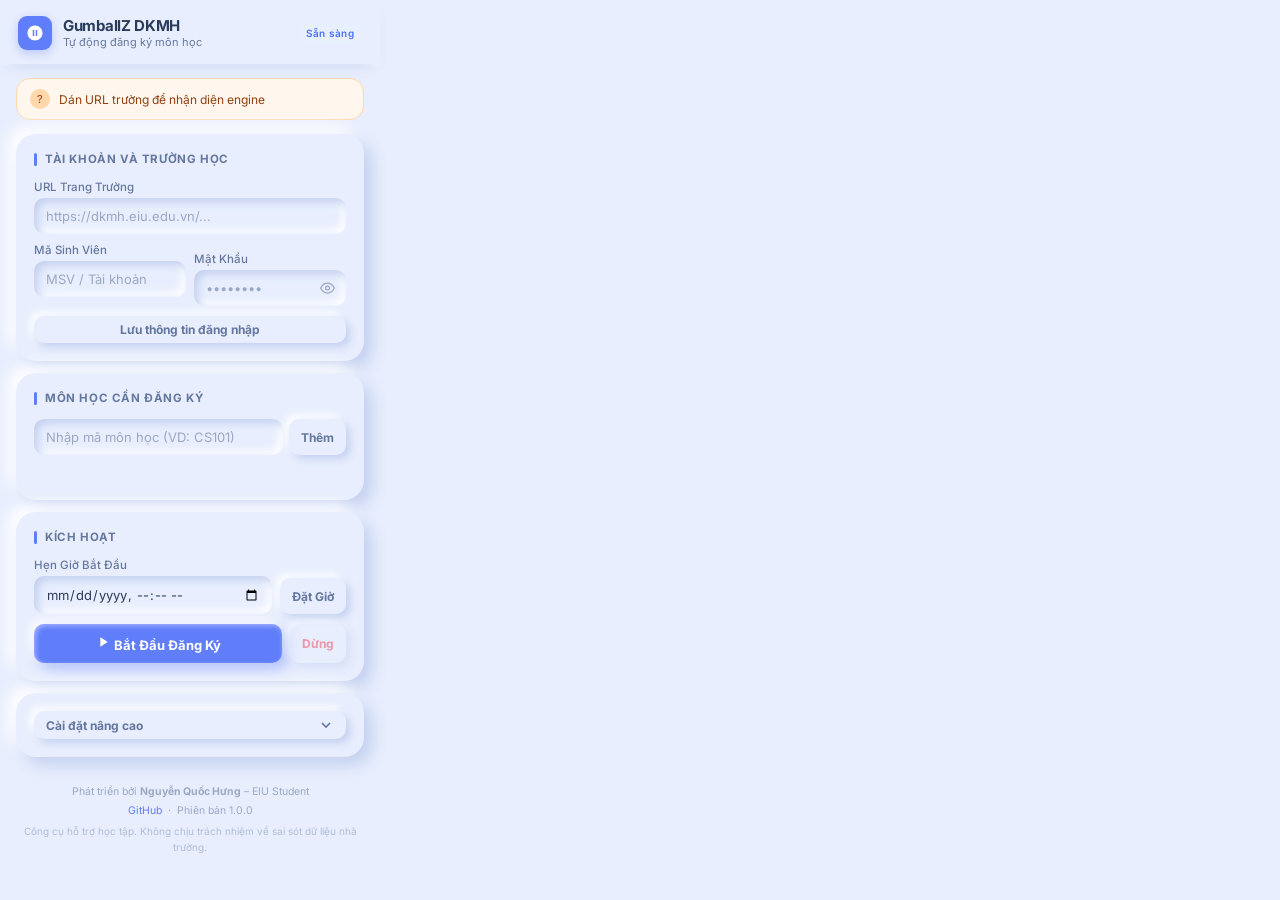
<file: extension/UIUX/popup.html>
<!DOCTYPE html>
<html lang="vi">
<head>
  <meta charset="UTF-8">
  <meta name="viewport" content="width=device-width, initial-scale=1.0">
  <title>GumballZ – Auto DKMH</title>
  <link rel="stylesheet" href="popup.css">
</head>
<body>

  <!-- ===== UPDATE BANNER (Hidden by default) ===== -->
  <div class="gz-update-banner" id="gz-update-banner" style="display: none; background: var(--c-warning, #fef3c7); color: #92400e; padding: 12px 16px; border-bottom: 1px solid #fcd34d; align-items: start; gap: 10px; font-size: 13px; position: relative;">
    <svg style="width: 20px; height: 20px; flex-shrink: 0; fill: currentColor; margin-top:2px;" viewBox="0 0 24 24"><path d="M12 2C6.48 2 2 6.48 2 12s4.48 10 10 10 10-4.48 10-10S17.52 2 12 2zm1 15h-2v-2h2v2zm0-4h-2V7h2v6z"/></svg>
    <div style="flex:1;">
      <strong style="display:block; font-size: 14px; margin-bottom: 4px;">Bản cập nhật mới: <span id="gz-update-version"></span></strong>
      <div id="gz-update-notes" style="margin-bottom: 8px; opacity: 0.9; line-height: 1.4;"></div>
      <div style="font-weight: 600; font-size: 11.5px; opacity: 0.75;">(Chạy file Auto-Update.bat trong thư mục để nâng cấp)</div>
    </div>
    <button id="gz-dismiss-update" style="background: none; border: none; cursor: pointer; color: inherit; opacity: 0.6; padding: 4px; margin: -4px 0 0 0;" title="Đóng cảnh báo" onmouseover="this.style.opacity='1'" onmouseout="this.style.opacity='0.6'">
      <svg width="18" height="18" viewBox="0 0 24 24" fill="none" stroke="currentColor" stroke-width="2" stroke-linecap="round" stroke-linejoin="round"><path d="M18 6L6 18M6 6l12 12"/></svg>
    </button>
  </div>

  <!-- ===== HEADER ===== -->
  <header class="gz-header">
    <div class="gz-logo">
      <svg viewBox="0 0 24 24"><path d="M12 2C6.48 2 2 6.48 2 12s4.48 10 10 10 10-4.48 10-10S17.52 2 12 2zm-1 14H9V8h2v8zm4 0h-2V8h2v8z"/></svg>
    </div>
    <div class="gz-header-text">
      <h1>GumballZ DKMH</h1>
      <p>Tự động đăng ký môn học</p>
    </div>
    <span class="gz-badge idle" id="gz-status-badge">Sẵn sàng</span>
  </header>

  <!-- ===== DETECTION BANNER ===== -->
  <div class="gz-detection not-found" id="gz-detection">
    <div class="gz-detection-icon">?</div>
    <span id="gz-detection-text">Dán URL trường để nhận diện engine</span>
  </div>

  <!-- ===== MAIN BODY ===== -->
  <main class="gz-body">

    <!-- Card 1: Thông tin đăng nhập -->
    <div class="gz-card">
      <div class="gz-card-title">Tài khoản và trường học</div>

      <div class="gz-field">
        <label class="gz-label" for="gz-school-url">URL Trang Trường</label>
        <input
          class="gz-input"
          type="url"
          id="gz-school-url"
          placeholder="https://dkmh.eiu.edu.vn/..."
          autocomplete="off"
        >
      </div>

      <div class="gz-input-row" style="margin-top:9px;">
        <div class="gz-field">
          <label class="gz-label" for="gz-username">Mã Sinh Viên</label>
          <input
            class="gz-input"
            type="text"
            id="gz-username"
            placeholder="MSV / Tài khoản"
            autocomplete="username"
          >
        </div>
        <div class="gz-field">
          <label class="gz-label" for="gz-password">Mật Khẩu</label>
          <div class="gz-input-wrap">
            <input
              class="gz-input"
              type="password"
              id="gz-password"
              placeholder="••••••••"
              autocomplete="current-password"
            >
            <button class="gz-eye-btn" id="gz-toggle-pass" title="Hiện/Ẩn mật khẩu">
              <svg viewBox="0 0 24 24" width="15" height="15" fill="none" stroke="currentColor" stroke-width="2">
                <path id="gz-eye-icon" d="M1 12s4-8 11-8 11 8 11 8-4 8-11 8-11-8-11-8z"/>
                <circle cx="12" cy="12" r="3"/>
              </svg>
            </button>
          </div>
        </div>
      </div>

      <div style="margin-top:10px;">
        <button class="gz-btn gz-btn-ghost gz-btn-sm" id="gz-save-creds" style="width:100%;">
          Lưu thông tin đăng nhập
        </button>
      </div>
    </div>

    <!-- Card 2: Môn học cần đăng ký -->
    <div class="gz-card">
      <div class="gz-card-title">Môn Học Cần Đăng Ký</div>

      <div class="gz-add-course-row">
        <input
          class="gz-input"
          type="text"
          id="gz-course-input"
          placeholder="Nhập mã môn học (VD: CS101)"
          autocomplete="off"
        >
        <button class="gz-btn gz-btn-ghost gz-btn-sm" id="gz-add-course">Thêm</button>
      </div>

      <div class="gz-tags-wrap" id="gz-course-tags">
        <!-- Tags được thêm vào đây -->
      </div>
    </div>

    <!-- Card 3: Tùy chọn kích hoạt -->
    <div class="gz-card">
      <div class="gz-card-title">Kích Hoạt</div>

      <!-- Hẹn giờ bắt đầu -->
      <div class="gz-scheduler-row">
        <div class="gz-field">
          <label class="gz-label" for="gz-schedule-time">Hẹn Giờ Bắt Đầu</label>
          <input class="gz-input" type="datetime-local" id="gz-schedule-time">
        </div>
        <button class="gz-btn gz-btn-ghost gz-btn-sm" id="gz-schedule-btn" style="height:36px; align-self:flex-end;">Đặt Giờ</button>
      </div>

      <div class="gz-countdown" id="gz-countdown">00:00:00</div>
      <div class="gz-countdown-label" id="gz-countdown-label"></div>

      <!-- Nút điều khiển chính -->
      <div class="gz-btn-row" style="margin-top:12px;">
        <button class="gz-btn gz-btn-primary" id="gz-start-btn">
          <div class="gz-spinner"></div>
          <span class="gz-btn-label">
            <svg viewBox="0 0 24 24" fill="currentColor"><path d="M8 5v14l11-7z"/></svg>
            Bắt Đầu Đăng Ký
          </span>
        </button>
        <button class="gz-btn gz-btn-danger gz-btn-sm" id="gz-stop-btn" disabled>
          Dừng
        </button>
      </div>
    </div>

    <!-- Card 4: Tiến trình và Log -->
    <div class="gz-card gz-progress-wrap" id="gz-progress-card">
      <div class="gz-card-title">
        <span class="gz-pulse"></span>
        Tiến Trình
      </div>

      <div class="gz-attempt-text">
        <span id="gz-attempt-label">Đang chuẩn bị...</span>
        <span id="gz-attempt-count">0 / 0</span>
      </div>

      <div class="gz-progress-bar-bg">
        <div class="gz-progress-bar indeterminate" id="gz-progress-bar"></div>
      </div>

      <div class="gz-log" id="gz-log">
        <span class="gz-log-entry">Hệ thống sẵn sàng.</span>
      </div>
    </div>

    <!-- Card 5: Cài đặt nâng cao -->
    <div class="gz-card">
      <button class="gz-btn gz-btn-ghost gz-btn-sm" id="gz-settings-toggle" style="width:100%; justify-content:space-between;">
        <span>Cài đặt nâng cao</span>
        <svg id="gz-settings-arrow" viewBox="0 0 24 24" width="14" fill="none" stroke="currentColor" stroke-width="2.5" style="transition:transform 0.3s;"><path d="M6 9l6 6 6-6"/></svg>
      </button>

      <div class="gz-settings-section" id="gz-settings-section">
        <div class="gz-divider"></div>

        <div class="gz-toggle-row">
          <span class="gz-toggle-label">Stealth Mode (mô phỏng người dùng)</span>
          <button class="gz-toggle on" id="gz-toggle-stealth" title="Bật/Tắt stealth mode"></button>
        </div>

        <div class="gz-field" style="margin-top:10px;">
          <label class="gz-label" for="gz-max-retries">Số lần thử tối đa</label>
          <input class="gz-input" type="number" id="gz-max-retries" value="10" min="1" max="100">
        </div>

        <div class="gz-field" style="margin-top:8px;">
          <label class="gz-label" for="gz-tg-token">Telegram Bot Token</label>
          <input class="gz-input" type="text" id="gz-tg-token" placeholder="110201543:AAXXXXXXXXX">
        </div>

        <div class="gz-field" style="margin-top:8px;">
          <label class="gz-label" for="gz-tg-chat">Telegram Chat ID</label>
          <input class="gz-input" type="text" id="gz-tg-chat" placeholder="-100XXXXXXXXX">
        </div>

        <div class="gz-btn-row" style="margin-top:10px;">
          <button class="gz-btn gz-btn-ghost gz-btn-sm" id="gz-save-settings" style="flex:1;">Lưu cài đặt</button>
          <button class="gz-btn gz-btn-ghost gz-btn-sm" id="gz-test-tg">Test Telegram</button>
        </div>
      </div>
    </div>

  </main>

  <!-- ===== FOOTER ===== -->
  <footer class="gz-footer">
    <div>Phát triển bởi <strong>Nguyễn Quốc Hưng</strong> – EIU Student</div>
    <div style="margin-top:2px;">
      <a href="https://github.com/nughnguyen/DKMH-Extension" target="_blank">GitHub</a>
      &nbsp;&middot;&nbsp;
      Phiên bản <span id="gz-current-version">1.0.0</span>
    </div>
    <div style="margin-top:3px; font-size:10px; color:#b0bcd6;">
      Công cụ hỗ trợ học tập. Không chịu trách nhiệm về sai sót dữ liệu nhà trường.
    </div>
  </footer>

  <!-- ===== TOAST ===== -->
  <div class="gz-toast" id="gz-toast"></div>

  <script src="popup.js"></script>
</body>
</html>
</file>
<file: extension/UIUX/popup.css>
/* ============================================================
   GumballZ Extension Popup - Design System
   Tone: Sang, sach, diu mat. Glassmorphism tinh te.
   Font: Inter (Google Fonts)
   Tac gia: Nguyen Quoc Hung - EIU Student
   ============================================================ */

@import url('https://fonts.googleapis.com/css2?family=Inter:wght@300;400;500;600;700&display=swap');

/* ---- TOKENS ---- */
:root {
  --c-bg:           #e8eefd;
  --c-surface:      #e8eefd;
  --c-clay-hl:      #ffffff;
  --c-clay-sh:      #c3d0ef;
  
  --c-primary:      #607dfa;
  --c-primary-h:    #4a6df5;
  --c-primary-glow: rgba(96, 125, 250, 0.25);
  --c-success:      #10b981;
  --c-danger:       #f43f5e;
  --c-warning:      #f59e0b;
  --c-text:         #2a3b5c;
  --c-text-2:       #64779e;
  --c-text-3:       #9ba8c5;
  
  --radius-lg:      20px;
  --radius-md:      14px;
  --radius-sm:      10px;
  
  --shadow-clay-outer: 8px 8px 16px var(--c-clay-sh), -8px -8px 16px var(--c-clay-hl);
  --shadow-clay-outer-sm: 4px 4px 8px var(--c-clay-sh), -4px -4px 8px var(--c-clay-hl);
  --shadow-clay-inner: inset 4px 4px 8px var(--c-clay-sh), inset -4px -4px 8px var(--c-clay-hl);
  --shadow-clay-inner-sm: inset 2px 2px 5px var(--c-clay-sh), inset -2px -2px 5px var(--c-clay-hl);
  --shadow-clay-primary: 
    6px 6px 14px rgba(96, 125, 250, 0.4), 
    -4px -4px 10px var(--c-clay-hl), 
    inset 2px 2px 5px rgba(255, 255, 255, 0.4);
    
  --transition:     all 0.25s cubic-bezier(0.4, 0, 0.2, 1);
}

/* ---- RESET ---- */
*, *::before, *::after { box-sizing: border-box; margin: 0; padding: 0; }

body {
  width: 380px;
  min-height: 520px;
  font-family: 'Inter', system-ui, sans-serif;
  font-size: 13.5px;
  color: var(--c-text);
  background: var(--c-bg);
  overflow-x: hidden;
}

/* ============================================================
   HEADER
   ============================================================ */
.gz-header {
  background: var(--c-surface);
  border-bottom: none;
  padding: 16px 18px 14px;
  display: flex;
  align-items: center;
  gap: 11px;
  position: sticky;
  top: 0;
  z-index: 10;
  box-shadow: 0 8px 16px -8px var(--c-clay-sh), 0 2px 4px -2px var(--c-clay-hl);
}

.gz-logo {
  width: 34px;
  height: 34px;
  background: var(--c-primary);
  border-radius: 9px;
  display: flex;
  align-items: center;
  justify-content: center;
  flex-shrink: 0;
  box-shadow: 0 3px 10px rgba(79, 110, 247, 0.3);
}

.gz-logo svg { width: 18px; height: 18px; fill: #fff; }

.gz-header-text { flex: 1; }

.gz-header-text h1 {
  font-size: 15px;
  font-weight: 700;
  color: var(--c-text);
  letter-spacing: -0.3px;
  line-height: 1;
}

.gz-header-text p {
  font-size: 11px;
  color: var(--c-text-2);
  margin-top: 2px;
}

.gz-badge {
  font-size: 10px;
  font-weight: 600;
  padding: 3px 8px;
  border-radius: 20px;
  letter-spacing: 0.3px;
}

.gz-badge.idle    { background: #e8f0fe; color: #4f6ef7; }
.gz-badge.running { background: #dcfce7; color: #16a34a; }
.gz-badge.success { background: #dcfce7; color: #16a34a; }
.gz-badge.failed  { background: #fee2e2; color: #dc2626; }

/* ============================================================
   DETECTION BANNER
   ============================================================ */
.gz-detection {
  margin: 14px 16px 0;
  padding: 10px 13px;
  border-radius: var(--radius-md);
  font-size: 12px;
  display: flex;
  align-items: center;
  gap: 9px;
  border: 1px solid transparent;
  transition: var(--transition);
}

.gz-detection.found {
  background: #eff6ff;
  border-color: #bfdbfe;
  color: #1d4ed8;
}

.gz-detection.not-found {
  background: #fff7ed;
  border-color: #fed7aa;
  color: #92400e;
}

.gz-detection.dev {
  background: #fef3c7;
  border-color: #fde68a;
  color: #78350f;
}

.gz-detection-icon {
  width: 20px;
  height: 20px;
  border-radius: 50%;
  display: flex;
  align-items: center;
  justify-content: center;
  flex-shrink: 0;
  font-size: 11px;
}

.found  .gz-detection-icon { background: #dbeafe; }
.not-found .gz-detection-icon { background: #fed7aa; }
.dev    .gz-detection-icon { background: #fde68a; }

/* ============================================================
   MAIN CONTENT
   ============================================================ */
.gz-body { padding: 14px 16px 18px; display: flex; flex-direction: column; gap: 12px; }

/* ============================================================
   CARD
   ============================================================ */
.gz-card {
  background: var(--c-surface);
  border: none;
  border-radius: var(--radius-lg);
  padding: 18px 18px;
  box-shadow: var(--shadow-clay-outer);
  transition: var(--transition);
}

.gz-card-title {
  font-size: 11.5px;
  font-weight: 700;
  color: var(--c-text-2);
  text-transform: uppercase;
  letter-spacing: 0.6px;
  margin-bottom: 14px;
  display: flex;
  align-items: center;
  gap: 8px;
}

.gz-card-title::before {
  content: '';
  width: 3px;
  height: 13px;
  background: var(--c-primary);
  border-radius: 2px;
}

/* ============================================================
   FORM INPUTS
   ============================================================ */
.gz-field { display: flex; flex-direction: column; gap: 4px; }

.gz-field + .gz-field { margin-top: 9px; }

.gz-label {
  font-size: 11.5px;
  font-weight: 500;
  color: var(--c-text-2);
  display: flex;
  align-items: center;
  gap: 5px;
}

.gz-input {
  width: 100%;
  padding: 10px 12px;
  background: var(--c-surface);
  border: none;
  border-radius: var(--radius-sm);
  font-size: 13px;
  font-family: 'Inter', sans-serif;
  color: var(--c-text);
  outline: none;
  box-shadow: var(--shadow-clay-inner);
  transition: var(--transition);
}

.gz-input::placeholder { color: var(--c-text-3); font-weight: 400; }

.gz-input:focus {
  background: #eef2fd;
  box-shadow: inset 5px 5px 10px var(--c-clay-sh), inset -5px -5px 10px var(--c-clay-hl);
}

.gz-input-row {
  display: grid;
  grid-template-columns: 1fr 1fr;
  gap: 8px;
}

/* Password toggle */
.gz-input-wrap {
  position: relative;
}

.gz-input-wrap .gz-input { padding-right: 36px; }

.gz-eye-btn {
  position: absolute;
  right: 9px;
  top: 50%;
  transform: translateY(-50%);
  background: none;
  border: none;
  cursor: pointer;
  color: var(--c-text-3);
  padding: 2px;
  display: flex;
  align-items: center;
  transition: color 0.15s;
}

.gz-eye-btn:hover { color: var(--c-text-2); }

/* ============================================================
   COURSE TAGS
   ============================================================ */
.gz-tags-wrap {
  display: flex;
  flex-wrap: wrap;
  gap: 5px;
  margin-top: 5px;
  min-height: 22px;
}

.gz-tag {
  display: inline-flex;
  align-items: center;
  gap: 6px;
  padding: 4px 10px 4px 10px;
  background: var(--c-surface);
  border: none;
  box-shadow: var(--shadow-clay-outer-sm);
  border-radius: 20px;
  font-size: 11.5px;
  font-weight: 600;
  color: var(--c-primary-h);
  cursor: default;
}

.gz-tag-remove {
  background: var(--c-surface);
  border: none;
  cursor: pointer;
  color: var(--c-danger);
  width: 16px;
  height: 16px;
  border-radius: 50%;
  box-shadow: inset 2px 2px 4px var(--c-clay-sh), inset -2px -2px 4px var(--c-clay-hl);
  line-height: 1;
  font-size: 11px;
  display: flex;
  align-items: center;
  justify-content: center;
  opacity: 0.8;
  transition: opacity 0.15s, box-shadow 0.15s;
}

.gz-tag-remove:hover { 
  opacity: 1; 
  box-shadow: inset 3px 3px 6px var(--c-clay-sh), inset -3px -3px 6px var(--c-clay-hl);
}

.gz-add-course-row {
  display: flex;
  gap: 6px;
  margin-top: 6px;
}

.gz-add-course-row .gz-input { flex: 1; }

/* ============================================================
   SCHEDULER
   ============================================================ */
.gz-scheduler-row {
  display: flex;
  gap: 8px;
  align-items: flex-end;
}

.gz-scheduler-row .gz-field { flex: 1; }

.gz-countdown {
  text-align: center;
  font-size: 22px;
  font-weight: 700;
  color: var(--c-primary);
  letter-spacing: 2px;
  font-variant-numeric: tabular-nums;
  padding: 6px 0 2px;
  display: none;
}

.gz-countdown.visible { display: block; }

.gz-countdown-label {
  font-size: 10.5px;
  color: var(--c-text-3);
  text-align: center;
  margin-top: -2px;
}

/* ============================================================
   PROGRESS / STATUS
   ============================================================ */
.gz-progress-wrap {
  display: none;
  flex-direction: column;
  gap: 7px;
}

.gz-progress-wrap.visible { display: flex; }

.gz-progress-bar-bg {
  height: 6px;
  background: #e8edfc;
  border-radius: 6px;
  overflow: hidden;
}

.gz-progress-bar {
  height: 100%;
  background: var(--c-primary);
  border-radius: 6px;
  transition: width 0.4s ease;
  width: 0%;
}

.gz-progress-bar.indeterminate {
  width: 40%;
  animation: gz-slide 1.4s ease-in-out infinite;
}

@keyframes gz-slide {
  0%   { transform: translateX(-100%); }
  100% { transform: translateX(350%); }
}

.gz-attempt-text {
  font-size: 11.5px;
  color: var(--c-text-2);
  display: flex;
  justify-content: space-between;
}

.gz-log {
  background: rgba(236, 240, 255, 0.8);
  border: 1px solid var(--c-border);
  border-radius: var(--radius-sm);
  padding: 8px 10px;
  max-height: 80px;
  overflow-y: auto;
  font-size: 11.5px;
  color: var(--c-text-2);
  line-height: 1.7;
  font-variant-numeric: tabular-nums;
}

.gz-log::-webkit-scrollbar { width: 3px; }
.gz-log::-webkit-scrollbar-thumb { background: var(--c-primary); border-radius: 3px; }

.gz-log-entry { display: block; }
.gz-log-entry.success { color: var(--c-success); font-weight: 500; }
.gz-log-entry.error   { color: var(--c-danger); }

/* ============================================================
   BUTTONS
   ============================================================ */
.gz-btn {
  display: inline-flex;
  align-items: center;
  justify-content: center;
  gap: 6px;
  padding: 10px 18px;
  border: none;
  border-radius: var(--radius-sm);
  font-size: 13px;
  font-weight: 700;
  font-family: 'Inter', sans-serif;
  cursor: pointer;
  transition: var(--transition);
  white-space: nowrap;
  user-select: none;
  background: var(--c-surface);
  box-shadow: var(--shadow-clay-outer-sm);
  color: var(--c-text);
}

.gz-btn:active:not(:disabled) {
  box-shadow: var(--shadow-clay-inner-sm);
  transform: translateY(1px);
}

.gz-btn svg { width: 16px; height: 16px; }

.gz-btn-primary {
  background: var(--c-primary);
  color: #fff;
  box-shadow: var(--shadow-clay-primary);
  flex: 1;
}

.gz-btn-primary:active:not(:disabled) {
  box-shadow: 
    inset 3px 3px 6px rgba(0, 0, 0, 0.15), 
    inset -3px -3px 6px rgba(255, 255, 255, 0.2) !important;
}

.gz-btn-primary:hover:not(:disabled) {
  background: var(--c-primary-h);
}

.gz-btn-danger {
  color: var(--c-danger);
}

.gz-btn-danger:active:not(:disabled) {
  color: #be123c;
}

.gz-btn-ghost {
  color: var(--c-text-2);
}

.gz-btn-sm {
  padding: 6px 12px;
  font-size: 12px;
}

.gz-btn:disabled {
  opacity: 0.5;
  cursor: not-allowed;
  transform: none !important;
}

.gz-btn-row {
  display: flex;
  gap: 8px;
}

/* Loading spinner inside button */
.gz-spinner {
  width: 13px;
  height: 13px;
  border: 2px solid rgba(255,255,255,0.35);
  border-top-color: #fff;
  border-radius: 50%;
  animation: gz-spin 0.7s linear infinite;
  display: none;
}

.gz-btn.loading .gz-spinner    { display: block; }
.gz-btn.loading .gz-btn-label  { display: none; }

@keyframes gz-spin { to { transform: rotate(360deg); } }

/* ============================================================
   SETTINGS TOGGLE
   ============================================================ */
.gz-settings-section {
  overflow: hidden;
  max-height: 0;
  transition: max-height 0.35s ease;
}

.gz-settings-section.open { max-height: 300px; }

.gz-divider {
  height: 1px;
  background: var(--c-border);
  margin: 11px -15px;
}

.gz-toggle-row {
  display: flex;
  align-items: center;
  justify-content: space-between;
  padding: 3px 0;
}

.gz-toggle-label { font-size: 12.5px; color: var(--c-text); }

.gz-toggle {
  width: 36px;
  height: 20px;
  background: #d1d5db;
  border-radius: 20px;
  position: relative;
  cursor: pointer;
  transition: background 0.2s;
  border: none;
  padding: 0;
}

.gz-toggle.on { background: var(--c-primary); }

.gz-toggle::after {
  content: '';
  position: absolute;
  width: 14px;
  height: 14px;
  background: #fff;
  border-radius: 50%;
  top: 3px;
  left: 3px;
  transition: transform 0.2s;
  box-shadow: 0 1px 3px rgba(0,0,0,.2);
}

.gz-toggle.on::after { transform: translateX(16px); }

/* ============================================================
   FOOTER
   ============================================================ */
.gz-footer {
  padding: 9px 16px 14px;
  text-align: center;
  font-size: 10.5px;
  color: var(--c-text-3);
  line-height: 1.6;
}

.gz-footer a {
  color: var(--c-primary);
  text-decoration: none;
}

.gz-footer a:hover { text-decoration: underline; }

/* ============================================================
   NOTIFICATION TOAST
   ============================================================ */
.gz-toast {
  position: fixed;
  bottom: 14px;
  left: 50%;
  transform: translateX(-50%) translateY(60px);
  background: var(--c-surface);
  color: var(--c-text);
  padding: 10px 20px;
  border-radius: 30px;
  font-size: 12.5px;
  font-weight: 600;
  white-space: nowrap;
  box-shadow: var(--shadow-clay-outer);
  transition: transform 0.35s cubic-bezier(0.34, 1.56, 0.64, 1), opacity 0.35s;
  z-index: 999;
  opacity: 0;
  pointer-events: none;
}

.gz-toast.show {
  transform: translateX(-50%) translateY(0);
  opacity: 1;
}

.gz-toast.success { color: var(--c-success); }
.gz-toast.error   { color: var(--c-danger); }

/* ============================================================
   ANIMATIONS
   ============================================================ */
@keyframes gz-fade-in {
  from { opacity: 0; transform: translateY(6px); }
  to   { opacity: 1; transform: translateY(0); }
}

.gz-card { animation: gz-fade-in 0.3s ease both; }
.gz-card:nth-child(2) { animation-delay: 0.05s; }
.gz-card:nth-child(3) { animation-delay: 0.1s; }
.gz-card:nth-child(4) { animation-delay: 0.15s; }

/* Pulse cho status dot */
.gz-pulse {
  display: inline-block;
  width: 7px;
  height: 7px;
  border-radius: 50%;
  background: var(--c-success);
  animation: gz-pulse-ring 1.5s ease-in-out infinite;
}

@keyframes gz-pulse-ring {
  0%   { box-shadow: 0 0 0 0 rgba(34, 197, 94, 0.4); }
  70%  { box-shadow: 0 0 0 6px rgba(34, 197, 94, 0); }
  100% { box-shadow: 0 0 0 0 rgba(34, 197, 94, 0); }
}

/* Success state animation */
@keyframes gz-bounce-in {
  0%   { transform: scale(0.7); opacity: 0; }
  60%  { transform: scale(1.1); }
  100% { transform: scale(1); opacity: 1; }
}

.gz-success-icon { animation: gz-bounce-in 0.5s cubic-bezier(0.34, 1.56, 0.64, 1); }

/* Scrollbar */
::-webkit-scrollbar { width: 4px; }
::-webkit-scrollbar-track { background: transparent; }
::-webkit-scrollbar-thumb { background: #c7d2fe; border-radius: 4px; }
</file>
